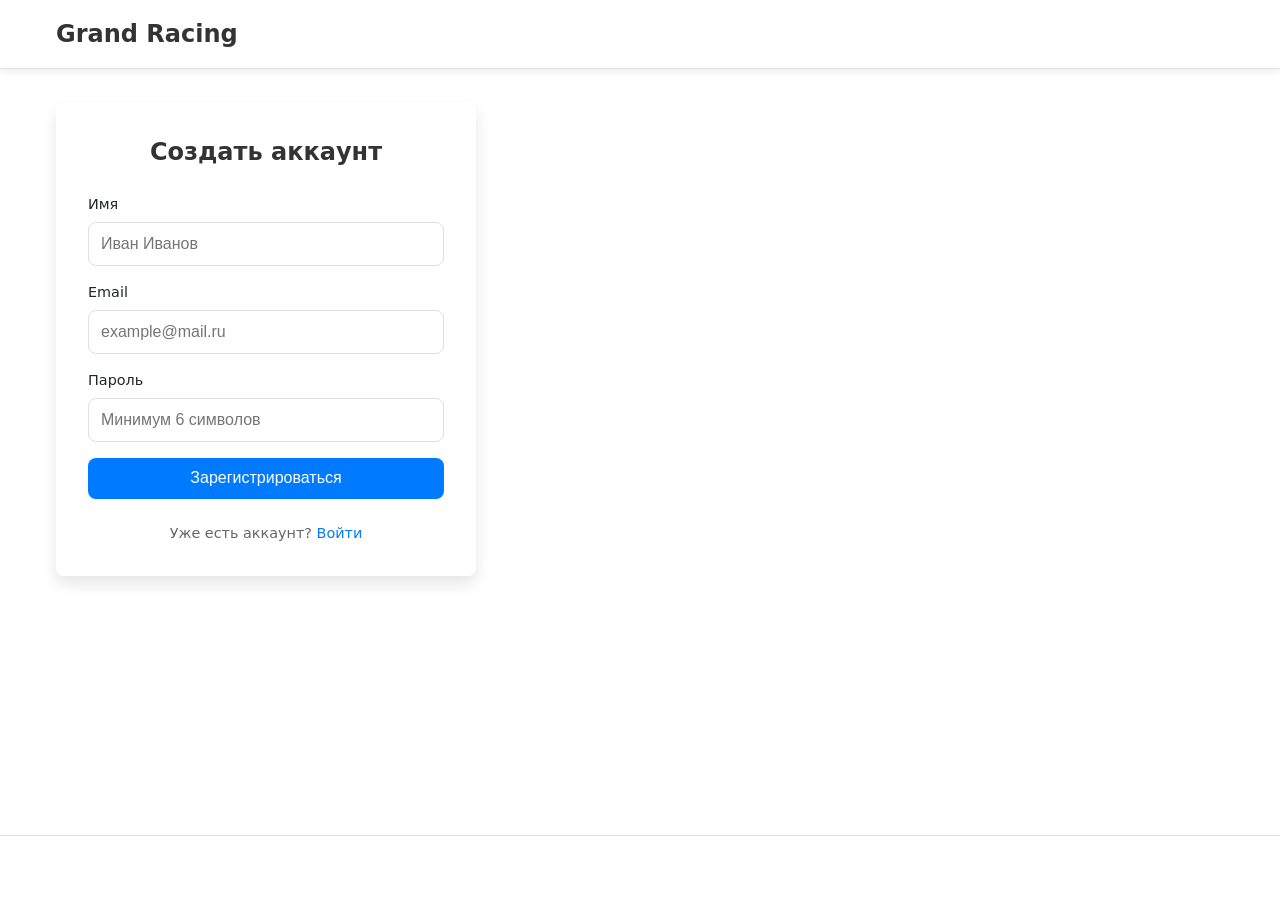
<file: html/authoriz.html>
<!DOCTYPE html>
<html lang="ru">
<head>
    <meta charset="UTF-8">
    <meta name="viewport" content="width=device-width, initial-scale=1.0">
    <meta name="description" content="Вход и регистрация Grand Racing">
    <title>Вход / Регистрация | Grand Racing</title>
    
    <link rel="stylesheet" href="../css/style.css">
    <link rel="stylesheet" href="../css/auth.css">
</head>
<body class="page-auth">

    <header class="header">
        <div class="container header__container">
            <h1 class="header__logo">
                <a href="../index.html">Grand Racing</a>
            </h1>
        </div>
    </header>

    <main class="main auth-main">
        <div class="container">
            <div class="card auth-card">
                
                <div id="registerBlock" class="auth-block">
                    <h2 class="auth-title">Создать аккаунт</h2>
                    <form id="registerForm" class="auth-form">
                        <div class="form-group">
                            <label for="regName" class="form-label">Имя</label>
                            <input type="text" id="regName" class="form-input" placeholder="Иван Иванов" required>
                        </div>
                        <div class="form-group">
                            <label for="regEmail" class="form-label">Email</label>
                            <input type="email" id="regEmail" class="form-input" placeholder="example@mail.ru" required>
                        </div>
                        <div class="form-group">
                            <label for="regPassword" class="form-label">Пароль</label>
                            <input type="password" id="regPassword" class="form-input" placeholder="Минимум 6 символов" required minlength="6">
                        </div>
                        <button type="submit" class="btn btn--primary btn--block">Зарегистрироваться</button>
                    </form>
                    <p class="auth-switch">
                        Уже есть аккаунт? <a href="#" id="toLoginLink">Войти</a>
                    </p>
                </div>

                <div id="loginBlock" class="auth-block is-hidden">
                    <h2 class="auth-title">Вход в аккаунт</h2>
                    <form id="loginForm" class="auth-form">
                        <div class="form-group">
                            <label for="loginEmail" class="form-label">Email</label>
                            <input type="email" id="loginEmail" class="form-input" placeholder="example@mail.ru" required>
                        </div>
                        <div class="form-group">
                            <label for="loginPassword" class="form-label">Пароль</label>
                            <input type="password" id="loginPassword" class="form-input" placeholder="Ваш пароль" required>
                        </div>
                        <button type="submit" class="btn btn--success btn--block">Войти</button>
                    </form>
                    <p class="auth-switch">
                        Нет аккаунта? <a href="#" id="toRegisterLink">Зарегистрироваться</a>
                    </p>
                </div>

            </div>
        </div>
    </main>
    
    <footer class="footer">
        <div class="container">
            <div class="footer__content">
</file>
<file: css/style.css>
:root {
    --color-primary: #007bff;
    --color-primary-dark: #0056b3;
    --color-success: #28a745;
    --color-success-dark: #1e7e34;
    --color-dark: #333;
    --color-text: #212529;
    --color-border: #e0e0e0;
    --color-white: #fff;
    --shadow-sm: 0 4px 6px rgba(0,0,0,0.05);
    --shadow-md: 0 8px 15px rgba(0,0,0,0.1);
    --radius: 8px;
    --transition: 0.3s ease;
}

* { margin: 0; padding: 0; box-sizing: border-box; }

body {
    font-family: system-ui, -apple-system, sans-serif;
    line-height: 1.5;
    color: var(--color-text);
    background: url('https://images.unsplash.com/photo-1500741236341-1b7a0f91f1f6?q=80&w=1170&auto=format&fit=crop&ixlib=rb-4.1.0&ixid=NHwxMjA3fDA%3D') center/cover no-repeat fixed;
    min-height: 100vh;
    display: flex;
    flex-direction: column;
}

.container {
    width: 100%;
    max-width: 1200px;
    margin: 0 auto;
    padding: 0 1rem;
}

.header {
    background: var(--color-white);
    border-bottom: 1px solid var(--color-border);
    box-shadow: var(--shadow-sm);
    padding: 1rem 0;
}

.header__container {
    display: flex;
    align-items: center;
    justify-content: space-between;
    flex-wrap: wrap;
    gap: 1rem;
}

.header__logo {
    font-size: 1.5rem;
    font-weight: 700;
    margin: 0;
}

.header__logo a {
    color: var(--color-dark);
    text-decoration: none;
    transition: var(--transition);
}

.header__logo a:hover { color: var(--color-primary); }

.header__actions {
    display: flex;
    align-items: center;
    gap: 1rem;
}

.header__link {
    color: var(--color-text);
    text-decoration: none;
    padding: 0.5rem;
    transition: var(--transition);
}

.header__link:hover { color: var(--color-primary); }

.footer {
    background: rgba(255, 255, 255, 0.95);
    border-top: 1px solid var(--color-border);
    padding: 2rem 0;
    margin-top: auto;
}

.footer__content {
    display: flex;
    justify-content: space-between;
    align-items: center;
    flex-wrap: wrap;
    gap: 1rem;
}

.footer__links { display: flex; gap: 1rem; }
.footer__link { color: var(--color-text); text-decoration: none; }
.footer__link:hover { color: var(--color-primary); text-decoration: underline; }

.btn {
    display: inline-block;
    padding: 0.6rem 1.2rem;
    font-size: 1rem;
    font-weight: 500;
    text-align: center;
    border-radius: var(--radius);
    text-decoration: none;
    border: 2px solid transparent;
    transition: var(--transition);
    cursor: pointer;
}

.btn--primary { background: var(--color-primary); color: white; }
.btn--primary:hover { background: var(--color-primary-dark); }

.btn--success { background: var(--color-success); color: white; }
.btn--success:hover { background: var(--color-success-dark); }

.btn--outline {
    background: transparent;
    color: var(--color-primary);
    border-color: var(--color-primary);
}
.btn--outline:hover { background: var(--color-primary); color: white; }

.btn--block { display: block; width: 100%; }

.card {
    background: var(--color-white);
    border-radius: var(--radius);
    box-shadow: var(--shadow-md);
    overflow: hidden;
}
.card__header { padding: 1rem; background: #f8f9fa; border-bottom: 1px solid var(--color-border); }
.card__body { padding: 1.5rem; text-align: center; }
.card__image { max-width: 100%; height: auto; border-radius: var(--radius); }


@media (max-width: 768px) {
    .header__container { flex-direction: column; text-align: center; }
    .header__actions { flex-direction: column; width: 100%; }
    .header__link, .btn { width: 100%; } 
    
    .footer__content { flex-direction: column; text-align: center; }
}
</file>
<file: css/auth.css>
.page-auth {
    background-image: url('https://images.unsplash.com/photo-1500741236341-1b7a0f91f1f6?q=80&w=1170&auto=format&fit=crop&ixlib=rb-4.1.0&ixid=NHwxMjA3fDA%3D'); /* Или любой другой фон */
}

.auth-main {
    display: flex;
    align-items: center;
    justify-content: center;
    min-height: 60vh;
    padding: 2rem 0;
}

.auth-card {
    max-width: 420px;
    width: 100%;
    padding: 2rem;
}

.auth-title {
    text-align: center;
    margin-bottom: 1.5rem;
    color: var(--color-dark);
}

.auth-form {
    display: flex;
    flex-direction: column;
    gap: 1rem;
}

.form-group {
    display: flex;
    flex-direction: column;
    gap: 0.4rem;
}

.form-label {
    font-size: 0.9rem;
    font-weight: 500;
    color: var(--color-text);
}

.form-input {
    padding: 0.75rem;
    border: 1px solid var(--color-border);
    border-radius: var(--radius);
    font-size: 1rem;
    transition: var(--transition);
}

.form-input:focus {
    outline: none;
    border-color: var(--color-primary);
    box-shadow: 0 0 0 3px rgba(0, 123, 255, 0.15);
}

.auth-switch {
    text-align: center;
    margin-top: 1.5rem;
    font-size: 0.9rem;
    color: #666;
}

.auth-switch a {
    color: var(--color-primary);
    text-decoration: none;
    font-weight: 500;
}

.auth-switch a:hover {
    text-decoration: underline;
}

.is-hidden {
    display: none !important;
}
</file>
